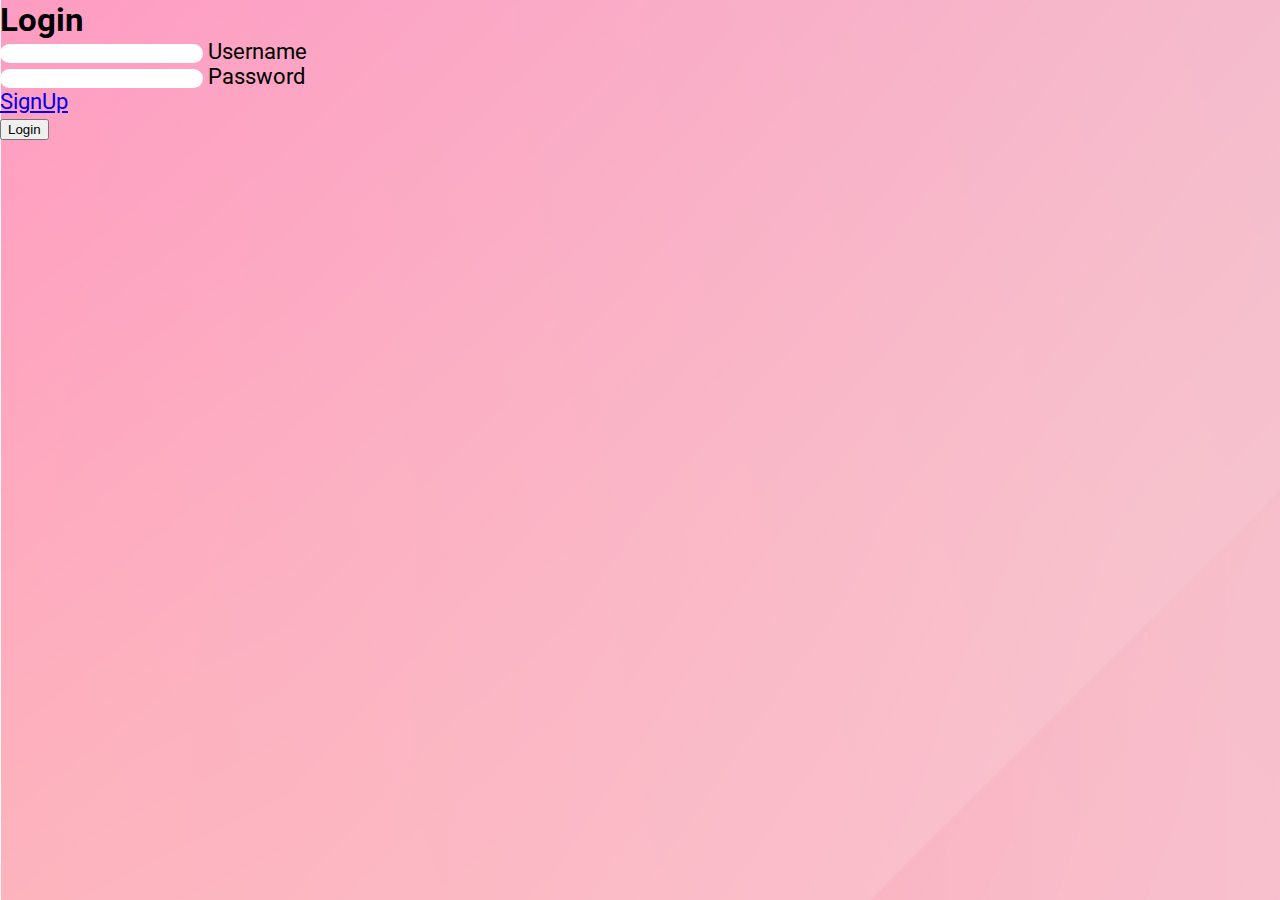
<file: index.html>
<!DOCTYPE html>
<html lang="en">
  <head>
    <meta charset="UTF-8" />
    <meta http-equiv="X-UA-Compatible" content="IE=edge" />
    <meta name="viewport" content="width=device-width, initial-scale=1.0" />
    <title>Document</title>
    <link rel="stylesheet" href="style.css" />
    <link
      rel="stylesheet"
      href="https://cdnjs.cloudflare.com/ajax/libs/font-awesome/4.7.0/css/font-awesome.min.css"
    />
    <script src="login.js"></script>
    <link
      href="https://fonts.googleapis.com/css?family=Roboto"
      rel="stylesheet"
    />
    <style>
      body {
        font-family: "Roboto";
        font-size: 22px;
      }
    </style>
  </head>
  <body>
    <div class="box">
      <div class="form">
          <h2>Login</h2>
          <div class="inputBox">
              <input type="text" required="" id="user">
              <span id="msg">
               <span id="plcholder"> Username</span> </span>
              <i></i>
          </div>
          <div class="inputBox">
              <input type="password" required="" id="pass">
              <span id="msg1">
               <span id="plcholder1"> Password</span> </span>
              <i></i>
          </div>
          <div class="links">
              <a href="signup.html">SignUp</a>
          </div>
          
          <button class="btn3" onclick="logIn()">Login</button>
        </div>
  </div>
  </body>
</html>
</file>
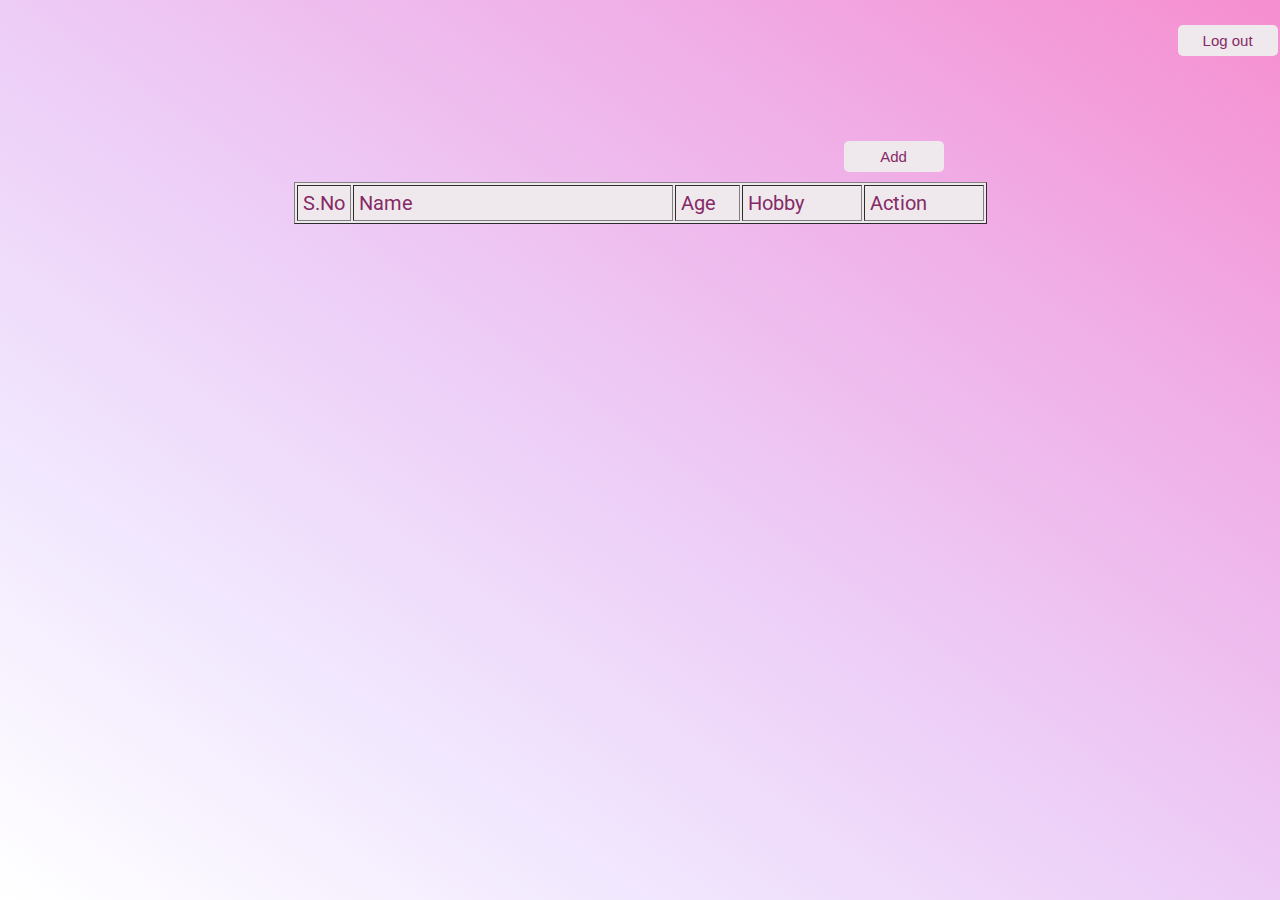
<file: dashboard.html>
<!DOCTYPE html>
<html lang="en">
<head>
    <meta charset="UTF-8">
    <meta http-equiv="X-UA-Compatible" content="IE=edge">
    <meta name="viewport" content="width=device-width, initial-scale=1.0">
    <title>Document</title>
    <link rel="stylesheet" href="dashboard.css">
    <script src="dashboard.js"></script>
    <link
      href="https://fonts.googleapis.com/css?family=Roboto"
      rel="stylesheet"
    />
    <style>
      body {
        font-family: "Roboto";
        font-size: 22px;
      }
    </style>

    
    
</head>
<body>
  <span> <button id="myButton2" onclick="logout()">Log out</button> </span>
    <button id="myButton">Add</button>
  
<div id="myPopup" class="popup">
    <button onclick="closePopup()" class="close-btn">&times;</button>
    <input type="text" id="name" placeholder="Enter your name">
    <input type="text" id="age"  placeholder="Enter your age">   
<input type="text" id="hobby"  placeholder="Enter your hobby">	
<input type="button" value="Add" onclick='addData()' class="btn3">
  
</div>


<div id="msg"></div>


<table border="1px" id="tbl" >
	<thead class="th">
		<tr>
			<td id="sno">S.No</td>
			<td id="nametb">Name</td>
            <td id="agetb">Age</td>
            <td>Hobby</td>
			<td>Action</td>
		</tr>
	<thead>
	<tbody id="root">
	
	<tbody>
</table>






<script>
    document.getElementById("myButton").addEventListener("click", function(){
  document.getElementById("myPopup").style.display = "block";
});

function closePopup() {
  document.getElementById("myPopup").style.display = "none";
}


selectData(); 


</script>


</body>
</html>
</file>
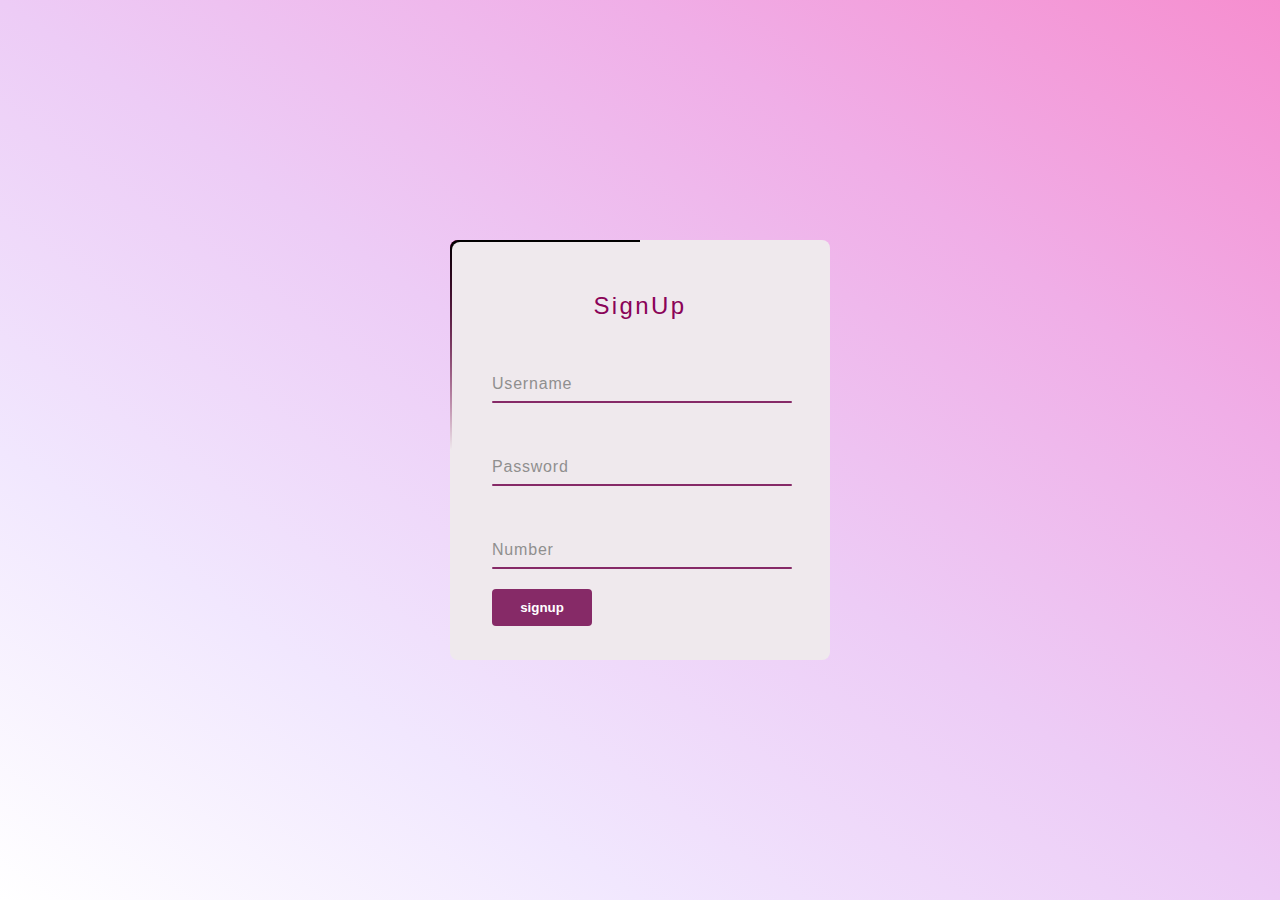
<file: signup.html>
<!DOCTYPE html>
<html lang="en">
<head>
  <meta charset="UTF-8">
  <meta http-equiv="X-UA-Compatible" content="IE=edge">
  <meta name="viewport" content="width=device-width, initial-scale=1.0">
  <title>Document</title>
  <link rel="stylesheet" href="signup.css">
  <script src="signup.js"></script>
</head>
<body>
  <div class="box">
    <div class="form">
        <h2>SignUp</h2>

        <div class="inputBox" >
            <input type="text" required="" id="username">
            <span id="msg">
              <span id="plcholder1"> Username</span> </span>
            <i></i>
        </div>
        <div class="inputBox">
            <input type="password" required="" id="password">
            <span id="msg1">
              <span id="plcholder"> Password</span> </span>
            <i></i>
        </div>
        <div class="inputBox">
          <input type="number" required="" id="mobile">
          <span id="msg2">
            <span id="plcholder2"> Number</span> </span>
          <i></i>
      </div>
       <button class="btn3" onclick="signUp()">signup</button>
    </div>
</div>
  
</body>
</html>
</file>
<file: style.css>
*{
    margin: auto;
    padding: auto;
    box-sizing: border-box;
}

body{
    background-image: url(SL-060521-43530-07.jpg);
    user-select: none;
}

.logIn{
    background-color:#A12069 ;
    padding: 8px;
    width: 430px;
    height: 500px;
    font-family: sans-serif;
    margin-top: 150px;
    border-radius: 15px;
}

input{
      border-radius: 15px;
      border: none;
      font-family: sans-serif;
      font-size: 15px;
      }
.user{
    padding: 18px;
    margin-top: 40px;
    width: 250px;
    margin-left: 80px;
} 
.pass{

    padding: 18px;
    margin-top: 20px;
    width: 250px;
    margin-left: 80px; 
}
.log{
    margin-left: 165px;
    padding: 6px;
    width: 80px;
    border-radius: 15px;
    border: none;
    margin-top: 30px;
}

.log:hover{
    background-color: pink;
    color: white;
}

.sign{
    margin-left: 165px;
    padding: 6px;
    width: 80px;
    border-radius: 15px;
    border: none;
    margin-top: 15px;
}
.sign a{
  text-decoration: none;
}
.sign:hover{
    background-color: pink;
    color: white
}

.fa {
    padding: 10px;
    font-size: 30px;
    width: 50px;
    text-align: center;
    text-decoration: none;
  }
  .fa-facebook {
    color:white;
    margin-top: 30px;
    margin-left: 120px;
  }
  .fa-facebook:hover{
    background-color: #3B5998;
  }

  .fa-twitter {
    color: white;
  }
  .fa-twitter:hover{
    background-color: #55ACEE;
  }

  .fa-google {

    color: white;
  }

  .fa-google:hover{
    background-color: red;
  }

  @media screen and (max-width:600px) {
    .logIn{
      background-color:#A12069 ;
      padding: 8px;
      width: 230px;
      height: 350px;
      font-family: sans-serif;
      margin-top: 150px;
      border-radius: 15px;
  
  }

  input{
    border-radius: 15px;
    border: none;
    font-family: sans-serif;
    font-size: 12px;
    }

  .user{
    padding: 10px;
    margin-top: 20px;
    width: 173px;
    margin-left: 20px;
} 

.pass{

  padding: 10px;
  margin-top: 20px;
  width: 173px;
  margin-left: 20px; 
}

.log{
  margin-left: 70px;
  padding: 4px;
  width: 70px;
  border-radius: 15px;
  border: none;
  margin-top: 20px;
}

.log:hover{
  background-color: pink;
  color: white;
}

.sign{
  margin-left: 70px;
  padding: 4px;
  width: 70px;
  border-radius: 15px;
  border: none;
  margin-top: 15px;
}

.fa {
  padding: 7px;
  font-size: 20px;
  width: 35px;

}

.fa-facebook {
  color:white;
  margin-top: 20px;
  margin-left: 50px;
}


  }
</file>
<file: dashboard.css>
*{
    margin: auto;
    padding: auto;
    box-sizing: border-box;
    
}

body{
  min-height: 100vh;
  background-image: linear-gradient(to right top, #ffffff, #f1e7fe, #edccf6, #f0aee7, #f68ecf);
}
 table{
    margin-top: 10px;
    font-size: 20px; 
   background-color: #EFE9ED;
     color: #862A67;
    
}
td{
    padding: 5px;
width: 120px;
}
#sno{
width: 50px;
}
#nametb{
  width: 320px;
}

#agetb{
  width: 65px;
}
.edit{
    text-decoration: none;
}

.del{
    margin-left: 5px;
}

#myButton{
  width: 100px;
   margin-left: 65.9%;
  background-color: #EFE9ED;
  color: #862A67;
  padding: 7px;
  border-radius: 5px;
  margin-top: 85px;
  font-size: 15px;
  border: none;

}

#myButton:hover{
    background-color: #862A67;
    color: #EFE9ED;
    transition: 0.2s ease-in-out;
}

.popup {
    display: none;
    position: fixed;
    z-index: 1;
    left: 0;
    top: 0;
    width: 60%;
    height: 55%;
    overflow: auto;
    background-color: #EFE9ED;
    margin-left: 20%;
    margin-top: 3%;
    overflow: hidden;
    box-shadow: 5px 5px #862A67;
    }
  /* .popup::before {
    content: '';
    z-index: 1;
    position: absolute;
    top: -50%;
    left: -50%;
    width: 380px;
    height: 420px;
    transform-origin:bottom right;
    background:linear-gradient(0deg, transparent, #45f3ff, #45f3ff);
    animation: animate 6s linear infinite;
}

.popup::after {
    content: '';
    z-index: 1;
    position: absolute;
    top: -50%;
    left: -20%;
    width: 380px;
    height: 420px;
    transform-origin:bottom right;
    background:linear-gradient(0deg, transparent, #45f3ff, #45f3ff);
    animation: animate 6s linear infinite;
    animation-delay: -3s;
}

@keyframes animate {
    0% {
        transform: rotate(0deg);
    }

    100% {
        transform: rotate(360deg);
    }
} */


  input{
    background-color: #862A67;
    padding: 10px;
    width: 50%;
    height: 50px;
    margin: 5px;
    margin-left: 230px;
    margin-top: 20px;
    color: #EFE9ED;
    font-size: 15px;
    border-radius: 10px;
    border: none;
  }
  ::placeholder { 
    color: #EFE9ED;
    opacity: 1; 
  }
  .btn3{
    width: 150px;
    margin-left: 41%;
  }
  
  .btn3:hover{
    background-color: black;
    color: #EFE9ED;
  }

  .close-btn{
    margin-left: 95%;
    background-color: #862A67;
    color: #EFE9ED;
    border: none;
  

  }
  .close-btn:hover{
    background-color: black;
    color: #EFE9ED;
  }

  #myButton2{
    width: 100px;
     margin-left: 92%;
    background-color: #EFE9ED;
    color: #862A67;
    padding: 7px;
    border-radius: 5px;
    margin-top: 25px;
    font-size: 15px;
    border: none;
  
  }
  
  #myButton2:hover{
      background-color: #862A67;
      color: #EFE9ED;
      transition: 0.2s ease-in-out;
  }
  

  @media screen and (max-width: 600px){
    body{
      min-height: 100vh;
      background-image: linear-gradient(to right top, #ffffff, #f1e7fe, #edccf6, #f0aee7, #f68ecf);
    }
     table{
        margin-top: 10px;
        font-size: 11px; 
       background-color: #EFE9ED;
         color: #862A67;
         font-weight: 500;
       
    }
     #tbl{
      width: 85%;
     }
    td{
      padding: 5px;
  width: 120px;
  }
  #sno{
  width: 10px;
  }
  #nametb{
    width: 45%;
  }
  
  #agetb{
    width: 65px;
  }
  .edit{
      text-decoration: none;
      margin-left: 10px;
  }
  
  .del{
      margin-left: 5px;
      margin-top: 10px;
  }

  #myButton{
    width: 60px;
     margin-left: 75%;
    background-color: #EFE9ED;
    color: #862A67;
    padding: 7px;
    border-radius: 5px;
    margin-top: 85px;
    font-size: 12px;
    border: none;
  
  }
  
  #myButton:hover{
      background-color: #862A67;
      color: #EFE9ED;
      transition: 0.2s ease-in-out;
  }

  .popup {
    display: none;
    position: fixed;
    z-index: 1;
    left: 0;
    top: 0;
    width: 85%;
    height: 55%;
    overflow: auto;
    background-color: #EFE9ED;
    margin-left: 7%;
    margin-top: 3%;
    overflow: hidden;
    box-shadow: 5px 5px #862A67;
    }

    input{
      background-color: #862A67;
      padding: 10px;
      width: 80%;
      height: 50px;
      margin: 5px;
      margin-left: 30px;
      margin-top: 30px;
      color: #EFE9ED;
      font-size: 15px;
      border-radius: 10px;
      border: none;
    }

    ::placeholder { 
      color: #EFE9ED;
      opacity: 1; 
    }
    .btn3{
      width: 90px;
      margin-left: 35%;
      height: 40px;
    }
    
    .btn3:hover{
      background-color: black;
      color: #EFE9ED;
    }
  
    .close-btn{
      margin-left: 90%;
      background-color: #862A67;
      color: #EFE9ED;
      border: none;
    
  
    }
    .close-btn:hover{
      background-color: black;
      color: #EFE9ED;
    }
  
  
  }
</file>
<file: signup.css>
/* @import url(' https: //fonts.googleapis.com/css2?family=Poppins:wght@300;400;500;600;700;800;900&display=swap'); */

                    * {
                        font-family: 'Poppins', sans-serif;
                        margin: 0;
                        padding: 0;
                        box-sizing: border-box;
                    }
                
                    body {
                        display: flex;
                        justify-content: center;
                        align-items: center;
                        min-height: 100vh;
                        flex-direction: column;
                        background-image: linear-gradient(to right top, #ffffff, #f1e7fe, #edccf6, #f0aee7, #f68ecf);
                    }
                    
                
                    .box {
                        position: relative;
                        width: 380px;
                        height: 420px;
                        background: #EFE9ED;
                        border-radius:8px;
                        overflow: hidden;
                    }
                
                    .box::before {
                        content: '';
                        z-index: 1;
                        position: absolute;
                        top: -50%;
                        left: -50%;
                        width: 380px;
                        height: 420px;
                        transform-origin:bottom right;
                        background:linear-gradient(0deg, transparent, #FC009E, #45f3ff);
                        animation: animate 6s linear infinite;
                    }
                
                    .box::after {
                        content: '';
                        z-index: 1;
                        position: absolute;
                        top: -50%;
                        left: -50%;
                        width: 380px;
                        height: 420px;
                        transform-origin:bottom right;
                        background:linear-gradient(0deg, transparent, #000000, #45f3ff);
                        animation: animate 6s linear infinite;
                        animation-delay: -3s;
                    }
                
                    @keyframes animate {
                        0% {
                            transform: rotate(0deg);
                        }
                
                        100% {
                            transform: rotate(360deg);
                        }
                    }
                
                    .form {
                        position: absolute;
                        inset: 2px;
                        background:#EFE9ED;
                        padding: 50px 40px;
                        border-radius: 8px;
                        z-index: 2;
                        display: flex;
                        flex-direction: column;
                    }
                
                    h2 {
                        color: #8A0358;
                        font-weight: 500;
                        text-align: center;
                        letter-spacing: 0.1em;
                    }
                
                    .inputBox {
                        position: relative;
                        width: 300px;
                        margin-top: 35px;
                    }
                
                    .inputBox input {
                        position: relative; width: 100%; padding: 20px 10px 10px; background: transparent; outline: none; border: none;
                        color: white; font-size: 1em; letter-spacing: 0.05em; transition: 0.5s; z-index: 10;
                    }
                
                    .inputBox span {
                        position: absolute; left: 0; padding: 20px 0px 10px; pointer-events: none; font-size: 1em; color: #8f8f8f;
                        letter-spacing: 00.05em; transition: 0.5s;
                    }
                
                    .inputBox input:valid ~ span,
                    .inputBox input:focus ~ span {
                        color: #862A67; transform: translateX(0px) translateY(-34px); font-size: 0.75em;
                    }
                
                    .inputBox i {
                        position: absolute; left: 0; bottom: 0; width: 100%; height: 2px; background: #862A67;
                        border-radius: 4px;
                        overflow: hidden;
                        pointer-events: none;
                        z-index: 9;
                        transition: 0.5s;
                    }
                
                    .inputBox input:valid ~i,
                    .inputBox input:focus ~i {
                        height: 44px;
                    }
                
                    .links {
                        display: flex;
                        justify-content: end;
                    }
                
                    .links a {
                        margin: 15px 0px;
                        font-size: 0.75em;
                        color: #8f8f8f;
                        text-decoration: beige;
                    }
                
                    .links a:hover,
                    .links a:nth-child(2) {
                        color: #862A67;
                    }
                
                   .btn3 {
                        border: none;
                        outline: none;
                        padding: 11px 25px;
                        background: #862A67;
                        cursor: pointer;
                        border-radius: 4px;
                        font-weight: 600;
                        width: 100px;
                        margin-top: 20px;
                        color: white;
                    }
                
                    input[type="submit"]:active {
                        opacity: 0.8;
                    }

                #msg1{
                    color: red;
                }

                #plcholder{
                  margin-top: -20px;
                }

                #msg{
                    color: red;
                }
                #plcholder1{
                    margin-top: -20px;
                }

                #msg2{
                    color: red;
                }

                #plcholder2{
                    margin-top: -20px;
                }
                    @media screen and (max-width: 600px) {
                        .box {
   
                           width: 250px;
                           height: 330px;
                           background: #EFE9ED;
                           border-radius:8px;
                           overflow: hidden;
                           margin-top: -110px;
                       }
                       .form {
                           position: absolute;
                           inset: 2px;
                           background:#EFE9ED;
                           padding: 15px 20px;
                           border-radius: 8px;
                           z-index: 2;
                           display: flex;
                           flex-direction: column;
                       }
   
                       h2 {
                           color: #8A0358;
                           font-weight: 500;
                           text-align: center;
                           letter-spacing: 0.1em;
                           font-size: 25px;
                       }
   
                       .inputBox {
                           position: relative;
                           width: 200px;
                           margin-top: 19px;
                       }
   
                       .inputBox input {
                           position: relative; width: 100%; padding: 20px 10px 10px; background: transparent; outline: none; border: none;
                           color: white; font-size: 0.9em; letter-spacing: 0.05em; transition: 0.5s; z-index: 10;
                       }
                   
                       .inputBox span {
                           position: absolute; left: 0; padding: 20px 0px 10px; pointer-events: none; font-size: 0.6em; color: #8f8f8f;
                           letter-spacing: 00.05em; transition: 0.5s;
                       }
   
                       .btn3 {
                           border: none;
                           outline: none;
                           padding: 8px 12px;
                           background: #862A67;
                           cursor: pointer;
                           border-radius: 4px;
                           font-weight: 400;
                           width: 60px;
                           margin-top: 19px;
                           color: white;
                           font-size: 12px;
                       }
   
                       .links a:hover,
                       .links a:nth-child(2) {
                           color: #862A67;
                       }
                   
                       .links a {
                           margin: 15px 0px;
                           font-size: 0.65em;
                           color: #8f8f8f;
                           text-decoration: beige;
                       }
   
                       .inputBox input:valid ~ span,
                       .inputBox input:focus ~ span {
                           color: #862A67; transform: translateX(0px) translateY(-34px); font-size: 0.55em;
                       }
                   
                       .inputBox i {
                           position: absolute; left: 0; bottom: 0; width: 100%; height: 2px; background: #862A67;
                           border-radius: 4px;
                           overflow: hidden;
                           pointer-events: none;
                           z-index: 9;
                           transition: 0.5s;
                       }
                   
                       .inputBox input:valid ~i,
                       .inputBox input:focus ~i {
                           height: 37px;
                       }
                   
                       
                   }
</file>
